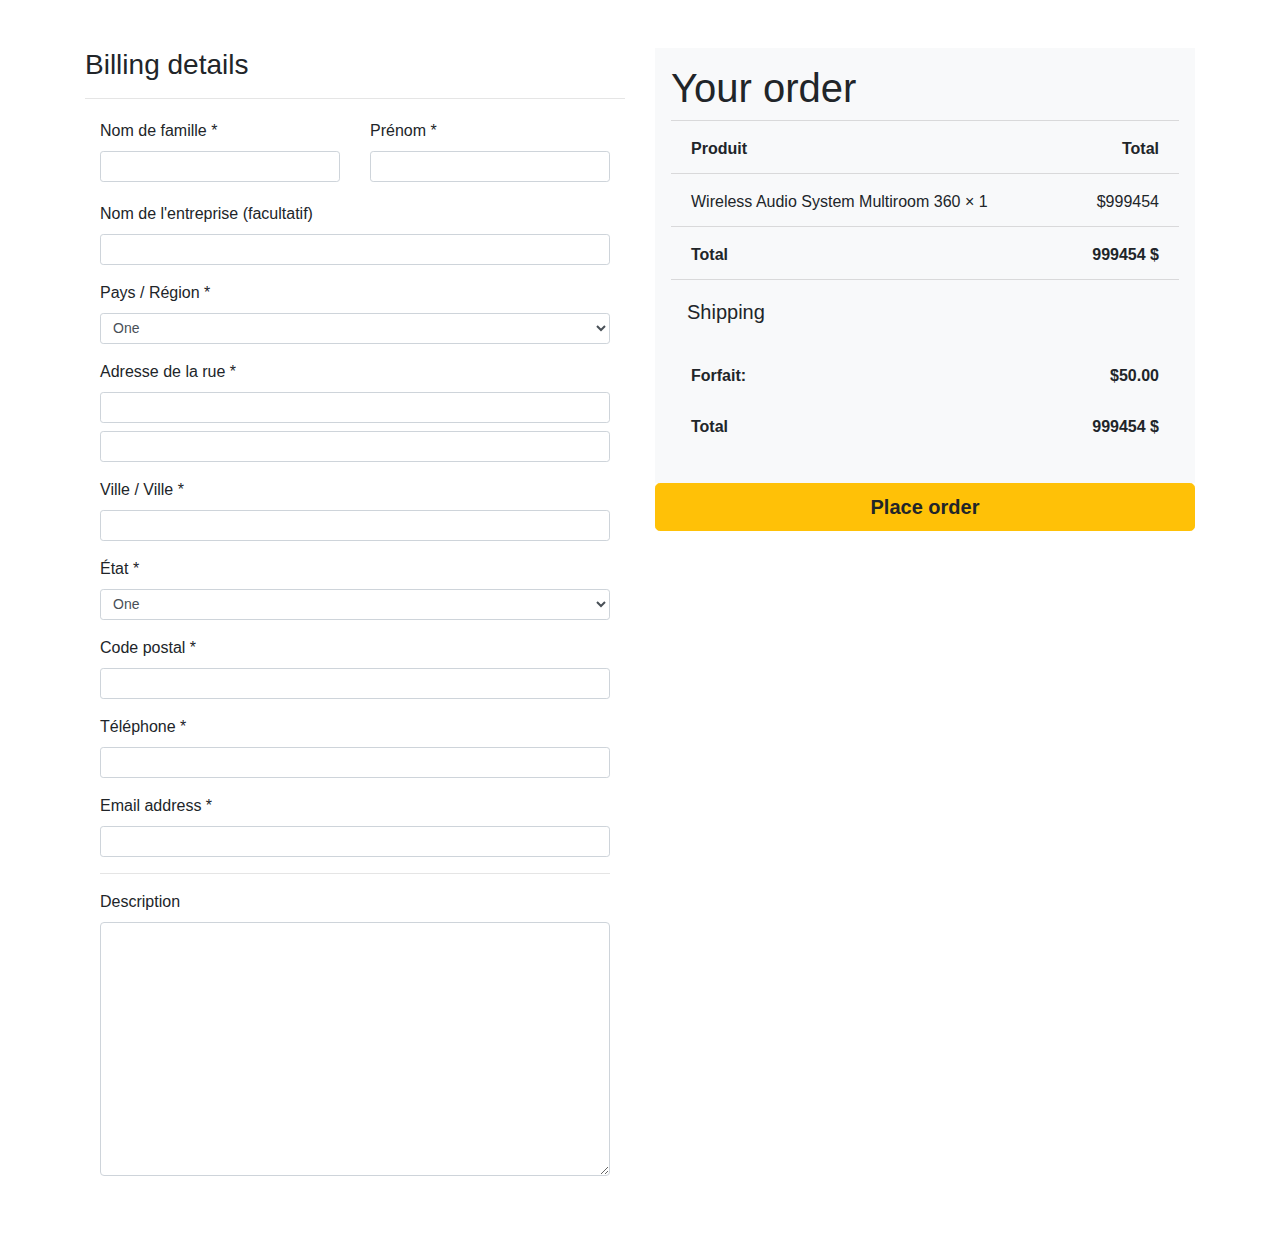
<file: chekout.html>
<html lang="en">
<head>
    <meta charset="UTF-8">
    <meta http-equiv="X-UA-Compatible" content="IE=edge">
    <meta name="viewport" content="width=device-width, initial-scale=1.0">
    <title>Document</title>
    <link rel="stylesheet" href="https://cdn.jsdelivr.net/npm/bootstrap@4.0.0/dist/css/bootstrap.min.css" integrity="sha384-Gn5384xqQ1aoWXA+058RXPxPg6fy4IWvTNh0E263XmFcJlSAwiGgFAW/dAiS6JXm" crossorigin="anonymous">
    <link rel="stylesheet" href="fontawesome/css/all.min.css">
    <link rel="stylesheet" href="owl/css/owl.carousel.min.css">
    <link rel="stylesheet" href="owl/css/owl.theme.default.min.css">
    <link rel="stylesheet" href="css/main.css">
    <script src="https://code.jquery.com/jquery-3.2.1.slim.min.js" integrity="sha384-KJ3o2DKtIkvYIK3UENzmM7KCkRr/rE9/Qpg6aAZGJwFDMVNA/GpGFF93hXpG5KkN" crossorigin="anonymous"></script>
    <script src="https://cdn.jsdelivr.net/npm/popper.js@1.12.9/dist/umd/popper.min.js" integrity="sha384-ApNbgh9B+Y1QKtv3Rn7W3mgPxhU9K/ScQsAP7hUibX39j7fakFPskvXusvfa0b4Q" crossorigin="anonymous"></script>
    <script src="https://cdn.jsdelivr.net/npm/bootstrap@4.0.0/dist/js/bootstrap.min.js" integrity="sha384-JZR6Spejh4U02d8jOt6vLEHfe/JQGiRRSQQxSfFWpi1MquVdAyjUar5+76PVCmYl" crossorigin="anonymous"></script>
</head>
<body class="container py-5">
    <div class="container">
        <div class="row">
            <div class="col-md-6 col-sm-12">
                <div class="font-weight bolder h3">
                    Billing details
                </div>
                <hr class="bg-wrining">
                <!--Form checkout-->
                <div class="form-checkout">
                    <form action="" method="post">
                        <div class="row px-0">
                            <div class="col-md-6 col-sm-12">
                                <div class="form-group">
                                    <label for="" class="form-text">Nom de famille *</label>
                                    <input type="text" name="#" id="#" class="form-control form-control-sm">
                                </div>
                            </div>
                            <div class="col-md-6 col-sm-12">
                                <div class="form-group">
                                    <label for="" class="form-text">Prénom *</label>
                                    <input type="text" name="#" id="#" class="form-control form-control-sm">
                                </div>
                            </div>
                        </div>
                        <div class="container">
                            <div class="form-group mb-3">
                                <label for="" class="form-text">Nom de l'entreprise (facultatif)</label>
                                <input type="text" name="#" id="#" class="form-control form-control-sm">
                            </div>
                            <div class="form-group mb-3">
                                <label for="" class="form-text">Pays / Région *</label>
                                <select  name="#" id="#" class="form-control form-control-sm">
                                    <option value="">One</option>
                                    <option value="">One</option>
                                    <option value="">One</option>
                                    <option value="">One</option>
                                </select>
                            </div>
                            <div class="form-group mb-3">
                                <label for="" class="form-text">Adresse de la rue *</label>
                                <input type="text" name="#" id="#" class="form-control mb-2 form-control-sm">
                                <input type="text" name="#" id="#" class="form-control form-control-sm">
                            </div>
                            <div class="form-group mb-3">
                                <label for="" class="form-text">Ville / Ville *</label>
                                <input type="text" name="#" id="#" class="form-control form-control-sm">
                            </div>
                            <div class="form-group mb-3">
                                <label for="" class="form-text">État *</label>
                                <select  name="#" id="#" class="form-control form-control-sm">
                                    <option value="">One</option>
                                    <option value="">One</option>
                                    <option value="">One</option>
                                    <option value="">One</option>
                                </select>
                            </div>
                            <div class="form-group mb-3">
                                <label for="" class="form-text">Code postal *</label>
                                <input type="text" name="#" id="#" class="form-control form-control-sm">
                            </div>
                            <div class="form-group mb-3">
                                <label for="" class="form-text">Téléphone *</label>
                                <input type="text" name="#" id="#" class="form-control form-control-sm">
                            </div>
                            <div class="form-group mb-3">
                                <label for="" class="form-text">Email address *</label>
                                <input type="text" name="#" id="#" class="form-control form-control-sm">
                            </div>
                            <hr>
                            <div class="form-group mb-3">
                                <label for="" class="form-text">Description</label>
                                <textarea name="" id="" cols="30" rows="10" class="form-control"></textarea>
                            </div>
                        </div>
                    </form>
                </div>
            </div>
            <div class="col-md-6 col-sm-12">
                <div class="form-price bg-light p-3">
                    <div class="h1 font-weight-bolder">
                        Your order
                    </div>
                    <div class="list-group list-group-flush bg-light">
                        <div class="list-group-item  bg-light font-weight-bold  d-flex align-items-center justify-content-between">
                            <div class="form-text">
                                Produit
                            </div>
                            <div class="form-text">
                                Total
                            </div>
                        </div>
                        <div class="list-group-item  bg-light  d-flex align-items-center justify-content-between">
                            <div class="form-text">
                                Wireless Audio System Multiroom 360  × 1
                            </div>
                            <div class="form-text">
                                $999454
                            </div>
                        </div>
                        <div class="list-group-item bg-light font-weight-bold  d-flex align-items-center justify-content-between">
                            <div class="form-text">
                                Total
                            </div>
                            <div class="form-text">
                                999454 $
                            </div>
                        </div>
                    </div>
                    <div class="form-text h5 font-weight-bolder p-3">
                        Shipping
                    </div>
                    <div class="list-group-item bg-light font-weight-bold border-0  d-flex align-items-center justify-content-between">
                        <div class="form-text">
                            Forfait:
                        </div>
                        <div class="form-text">
                            $50.00
                        </div>
                    </div>
                    <div class="list-group-item bg-light font-weight-bold border-0  d-flex align-items-center justify-content-between mb-3">
                        <div class="form-text">
                            Total
                        </div>
                        <div class="form-text">
                            999454 $
                        </div>
                    </div>
                </div>
                <button class="btn btn-lg checkout shadow-none px-3 font-weight-bold btn-warning w-100">Place order</button>
            </div>
        </div>
    </div>
</body>
</html>
</file>
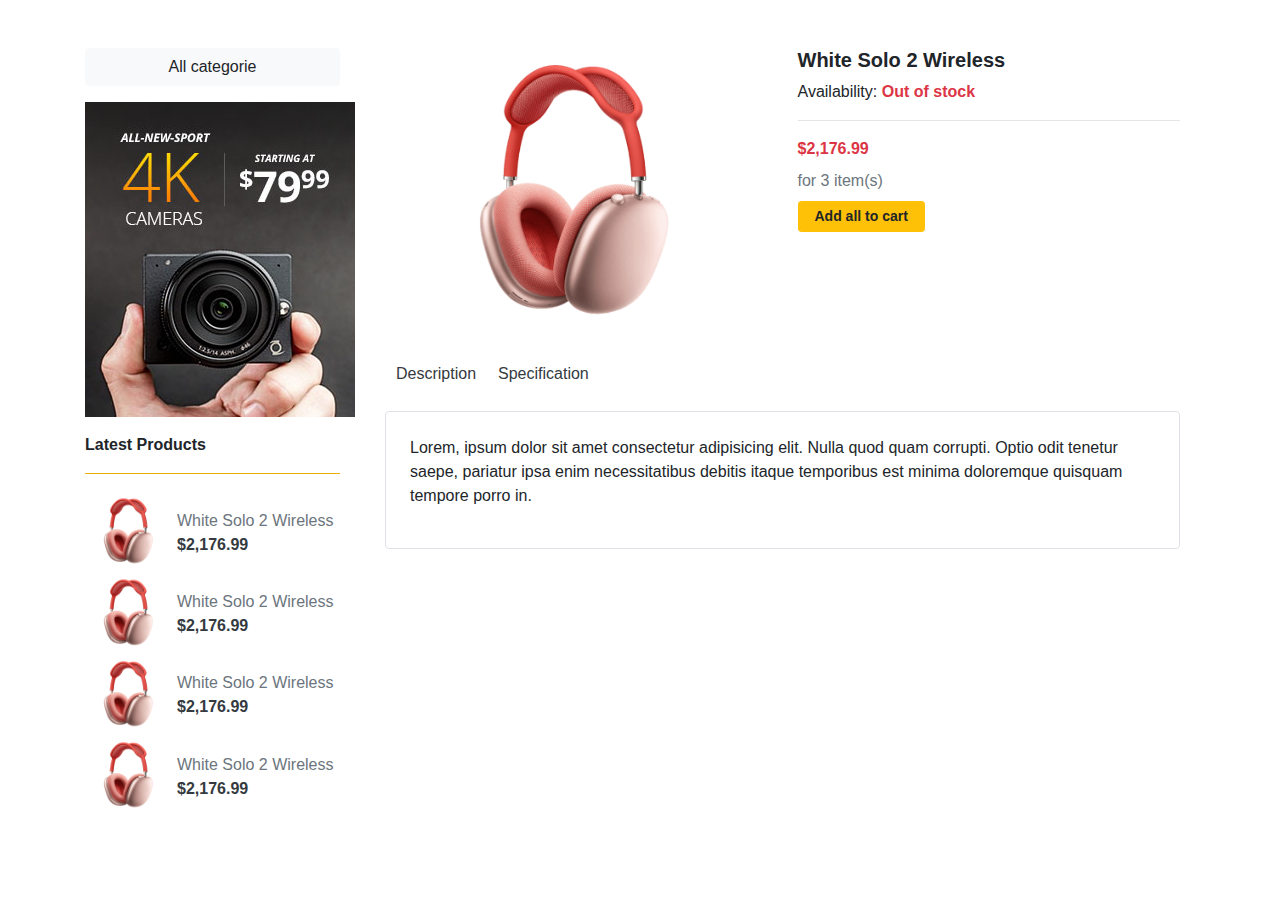
<file: product.html>
<html lang="en">
<head>
    <meta charset="UTF-8">
    <meta http-equiv="X-UA-Compatible" content="IE=edge">
    <meta name="viewport" content="width=device-width, initial-scale=1.0">
    <title>Document</title>
    <link rel="stylesheet" href="https://cdn.jsdelivr.net/npm/bootstrap@4.0.0/dist/css/bootstrap.min.css" integrity="sha384-Gn5384xqQ1aoWXA+058RXPxPg6fy4IWvTNh0E263XmFcJlSAwiGgFAW/dAiS6JXm" crossorigin="anonymous">
    <link rel="stylesheet" href="fontawesome/css/all.min.css">
    <link rel="stylesheet" href="owl/css/owl.carousel.min.css">
    <link rel="stylesheet" href="owl/css/owl.theme.default.min.css">
    <link rel="stylesheet" href="css/main.css">
    <script src="https://code.jquery.com/jquery-3.2.1.slim.min.js" integrity="sha384-KJ3o2DKtIkvYIK3UENzmM7KCkRr/rE9/Qpg6aAZGJwFDMVNA/GpGFF93hXpG5KkN" crossorigin="anonymous"></script>
    <script src="https://cdn.jsdelivr.net/npm/popper.js@1.12.9/dist/umd/popper.min.js" integrity="sha384-ApNbgh9B+Y1QKtv3Rn7W3mgPxhU9K/ScQsAP7hUibX39j7fakFPskvXusvfa0b4Q" crossorigin="anonymous"></script>
    <script src="https://cdn.jsdelivr.net/npm/bootstrap@4.0.0/dist/js/bootstrap.min.js" integrity="sha384-JZR6Spejh4U02d8jOt6vLEHfe/JQGiRRSQQxSfFWpi1MquVdAyjUar5+76PVCmYl" crossorigin="anonymous"></script>
</head>
<body class="container py-5">
        <div class="container">
            <div class="row">
                <div class="col-md-3 col-sm-6">
                    <div class="col-categorie mb-3">
                        <a class="btn btn-light shadow-none px-3 w-100" data-toggle="collapse" href="#collapseExample" role="button" aria-expanded="false" aria-controls="collapseExample">
                            All categorie
                      </a>
                      <div class="collapse" id="collapseExample">
                          <div class="list-group list-group-flush">
                              <a href="#" class="list-group-item px-3 list-group-item-action">
                                  Department 1 
                              </a>
                              <a href="#" class="list-group-item px-3  list-group-item-action">
                                  Department 1 
                              </a>
                              <a href="#" class="list-group-item px-3  list-group-item-action">
                                  Department 1 
                              </a>
                              <a href="#" class="list-group-item px-3 list-group-item-action">
                                  Department 1 
                              </a>
                          </div>
                      </div>
                    </div>
                    <div class="sponsor-product text-center mb-3">
                        <img src="sponsor.jpg" alt="">
                    </div>
                    <!--Latest product -->
                    <div class="latest-product">
                        <div class="font-weight-bold">
                            Latest Products
                        </div>
                        <hr class="bg-warning">
                        <a href="#" class="card p-0 border-0 text-dark">
                            <div class="card-body p-1 d-flex align-items-center ">
                                <img src="img.png" width="80" alt="" srcset="">
                                <div class="ml-2">
                                    <div class="form-text text-muted">
                                        White Solo 2 Wireless
                                    </div>
                                    <div class="font-weight-bold">
                                        $2,176.99
                                    </div>
                                </div>
                            </div>
                        </a>
                        <a href="#" class="card p-0 border-0 text-dark">
                            <div class="card-body p-1 d-flex align-items-center ">
                                <img src="img.png" width="80" alt="" srcset="">
                                <div class="ml-2">
                                    <div class="form-text text-muted">
                                        White Solo 2 Wireless
                                    </div>
                                    <div class="font-weight-bold">
                                        $2,176.99
                                    </div>
                                </div>
                            </div>
                        </a>
                        <a href="#" class="card p-0 border-0 text-dark">
                            <div class="card-body p-1 d-flex align-items-center ">
                                <img src="img.png" width="80" alt="" srcset="">
                                <div class="ml-2">
                                    <div class="form-text text-muted">
                                        White Solo 2 Wireless
                                    </div>
                                    <div class="font-weight-bold">
                                        $2,176.99
                                    </div>
                                </div>
                            </div>
                        </a>
                        <a href="#" class="card p-0 border-0 text-dark">
                            <div class="card-body p-1 d-flex align-items-center ">
                                <img src="img.png" width="80" alt="" srcset="">
                                <div class="ml-2">
                                    <div class="form-text text-muted">
                                        White Solo 2 Wireless
                                    </div>
                                    <div class="font-weight-bold">
                                        $2,176.99
                                    </div>
                                </div>
                            </div>
                        </a>
                    </div>
                </div>
                <div class="col-md-9 col-sm-12">
                    <div class="product-detaill row mb-4">
                        <div class="col-md-6 text-center">
                            <img src="img.png" width="80%" alt="" srcset="">
                        </div>
                        <div class="col-md-6">
                            <div class="font-weight-bold h5">
                                White Solo 2 Wireless
                            </div>
                            <div class="form-text">
                                Availability: <span class="text-danger font-weight-bold">Out of stock</span>
                            </div>
                            <hr>
                            <div class="form-product">
                                <div class="text-danger font-weight-bold mb-2">$2,176.99</div>
                                <div class="form-text text-muted mb-2">for 3 item(s)</div>
                                <a href="#" class="btn btn-sm btn-warning shadow-none font-weight-bold px-3 shadow-none">Add all to cart</a>
                            </div>
                        </div>
                    </div>
                    <div class="container product-detaill">
                        <ul class="nav nav-tabs mb-3" id="myTab" role="tablist">
                            <li class="nav-item">
                              <a class="nav-link text-dark py-2" id="profile-tab" data-toggle="tab" href="#Description" role="tab" aria-controls="profile" aria-selected="false">Description</a>
                            </li>
                            <li class="nav-item">
                              <a class="nav-link py-2 text-dark" id="contact-tab" data-toggle="tab" href="#Specification" role="tab" aria-controls="contact" aria-selected="false">Specification</a>
                            </li>
                          </ul>
                          <div class="tab-content border rounded shadow-lg p-4" id="myTabContent">
                            <div class="tab-pane fade show active" id="Description" >
                                <p>
                                    Lorem, ipsum dolor sit amet consectetur adipisicing elit. Nulla quod quam corrupti. Optio odit tenetur saepe, pariatur ipsa enim necessitatibus debitis itaque temporibus est minima doloremque quisquam tempore porro in.
                                </p>
                            </div>
                            <div class="tab-pane fade" id="Specification">
                                <table class="table table-striped">
                                    <tbody>
                                      <tr>
                                        <td>Mark</td>
                                        <td>Otto</td>
                                      </tr>
                                    </tbody>
                                </table>
                            </div>
                        </div>
                    </div>
                </div>

            </div>
        </div>

</body>
</html>
</file>
<file: css/main.css>
:root {
    --color-dark: #262626;
    --color-light: #fff;
    --color-yellow: #fed700;
    --color-red: #df3737;
    --color-dark-light:#6c757d;
}

* {
    padding: 0;
    margin: 0;
    box-sizing: border-box;

}
a,a:hover,a:visited ,a:active {
    text-decoration: none  ;
}
body{
    /* min-height: 5000px; */
}
/* refrence web : https://electro.madrasthemes.com/home-v11/  */
ul {
    margin: unset;
}
 
.row{
    margin-left: unset;
    margin-right: unset;
}
li {
    list-style-type: none;
}

/* start menu  */
.menu {
    display: flex;
    flex-flow: row;
    padding: 5px 0px;
    align-items: center;
    transition: ease-in 0.3s;
}

.menu-item {}

.nav-link {
    padding: unset;
    padding: 0px 10px;
    color:var(--color-light);
    display: flex;
    flex-flow: row;
    justify-content: center;
    align-items: center;
}
 
.nav-link:hover {
    
    color:var(--color-yellow);

}
 
.nav-link .icon {
    margin: 0 2px;
    font-size: 1.2em;
}

.nav-link .text {}

/* end menu  */
/* start top bar section  */
.top-bar {
    padding: 5px 0 5px 0;
    position: absolute;
    right: 0;
    left: 0;
    top: 0;
    font-size: 0.9em;
    z-index: 1;
}

.top-bar-holder {
    padding: unset;
}

#left-top-bar {}

#left-top-bar .text {
    display: flex;
    align-items: center;
    padding: 5px 0px;

}

#left-top-bar .text span {
    display: flex;


}

#right-top-bar {}

.top-menu-right {
    justify-content: right;
}

.top-menu-item-right {
    border-left: solid 1px var(--color-dark);

}

.top-menu-item-right .nav-link {
    color: var(--color-dark);
}
.top-menu-item-right .nav-link .icon {
        font-size: unset;
}

/* end  top bar section  */
/* start main menu section  */
.main-menu {
    position: absolute;
    right: 0;
    left: 0;
    top: 50px;
    z-index: 1;
    color: var(--color-light);



}

.main-menu .header-holder {
    justify-content: center;
    align-items: center;
    height: 70px;
    background-color: var(--color-dark);
    border-radius: 50px;
    background-clip: content-box;
}

.logo-holder {
    display: flex;
    flex-flow: row;
    justify-content: space-between;
    align-items: center;
}

.logo-holder svg {
    margin-left: 15px;
}

.logo-holder path {
    fill: var(--color-light)
}

.menu-collapse {
    font-size: 1.8em;
}

.menu-collapse:hover {
    cursor: pointer;
}

.search-bar-form {
    display: flex;
    flex-flow: row;
}

#search-filed,
#category-filed,
#search-btn {
    border-radius: unset;
    background: transparent;
    color: var(--light);
}
#search-filed::placeholder
 {
    color: var(--light);
}
 
#search-filed {
    border-top-left-radius: 10px;
    border-bottom-left-radius: 10px;
    border-right: unset;
}

#category-filed {
    border-right: unset;
    border-left: unset;
}
#category-filed option {
    background-color: var(--color-dark);
    color: var(--color-light);
}

#search-btn{
    border-top-right-radius: 10px;
    border-bottom-right-radius: 10px;
    height: 38px;
    background-color: var(--color-yellow);
}
#search-btn{
    border-left: unset;
    border-color: var(--color-light);  
    border-top-right-radius: 10px;
    border-bottom-right-radius: 10px;
    height: 38px;
    background-color: var(--color-yellow);
}
#search-btn i{
    color:var(--color-dark)
 
}

/* end main menu section  */

/* start slider section  */
.slider-holder {
    position: relative;
    z-index: 0;

}
.slider{
    background-image: url("../img/acerMonitor.jpg");
    background-position: bottom;
    background-repeat: no-repeat;
    background-size: cover;
}
.slider-full-width{
    width: 99vw;
    position: relative;
    margin-left: calc(-50vw + 50%);
    position: static;
    transform: translateX(8px);
}


.carousel-holder{
    padding-top: 120px;
    padding-bottom: 60px;
}
#main-carousel{
    height: 550px;
}
#main-carousel .carousel-inner{
    height: 100%;
    display: flex;
    align-items: center;
}
#main-carousel .carousel-item-next,
#main-carousel .carousel-item-prev{
    top: unset;
}
.carousel-indicators .active {
    background-color: var(--color-yellow);
}
 
.carousel-item-content>.row{
    width: 100%;
    box-shadow: 1px 1px 16px 1px rgba(38,38,38,0.44);
    -webkit-box-shadow: 1px 1px 16px 1px rgba(38,38,38,0.44);
    -moz-box-shadow: 1px 1px 16px 1px rgba(38,38,38,0.44);
    background-color: rgba(255, 255, 255, 0.4);
    border-radius: 20px;
    margin:  0px 15px;
    transition: ease-in 0.3s;
}
.carousel-item-content{
    align-items: center;
    justify-content: space-between;
    display: flex   ;
    height: 100%;
}
.carousel-item-content .card,
.carousel-item-content .list-group-item{
    background-color: unset;
    background-clip: unset;
    border:unset;
    border-radius: unset;
}
.card-link{
    color: var(--color-dark);
    background-color: var(--color-yellow);
    padding: 10px 20px;
    border-radius: 10px;
    font-weight: bold;
}
/* end slider section  */
/* start categories section  */
.categories-holder{
    min-height: 500px;
    position: relative;
    top: -60px;
    z-index: 1;
    box-shadow: 1px 1px 16px 1px rgba(38,38,38,0.44);
    -webkit-box-shadow: 1px 1px 16px 1px rgba(38,38,38,0.44);
    -moz-box-shadow: 1px 1px 16px 1px rgba(38,38,38,0.44);
    border-radius: 20px;
    padding: 15px 0px;
    background-color: var(--color-light);
}
.brands-holder {
    padding: 20px 0;
}
.brands-holder .brands{
    display: flex;
    align-items: center;
}
.brands-holder .brands-title{
    height: 100%;
    display: flex;
    justify-content: center;
    align-items: center;
    font-weight: bold;
}
.brands .brand .brand-link{
    padding: 5px 10px; 
    font-weight: bold;
    color:  var(--color-dark-light);  
}
.brands .more-brands-icon{
    margin-left: auto;
    font-weight: lighter;
    
}
.brands .more-brands-icon a{
    color:  var(--color-dark-light);
}
.more-categories-link{
    position: absolute;
    top: -27px;
    right: 0;
    margin-right: 20px;
    padding: 20px;
    background-color: var(--color-light);
    border-radius: 50%;
    box-shadow: 1px 1px 16px 1px rgba(38,38,38,0.44);
    -webkit-box-shadow: 1px 1px 16px 1px rgba(38,38,38,0.44);
    -moz-box-shadow: 1px 1px 16px 1px rgba(38,38,38,0.44);

}
.categories-title{
    text-align: center;
    font-weight: bold;
    font-size: 1.2em;
    padding: 10px;
}
/* end categories section  */
/* products section  */
.products-holder{
    margin-bottom: 20px;
}
.products-holder .item{
    margin: 10px;
}
.products-holder .products-header{
    
}
.products-header .title{
    margin-bottom: 20px;
    font-size: 1.2em;
    font-weight: bold;
    padding-bottom: 20px;
    border-bottom: 2px solid var(--color-yellow);
}   
.products-header .show-more{
    margin-bottom: 20px;
    font-size: 1.2em;
    font-weight: bold;
    padding-bottom: 20px;
    margin-left: auto;
    flex-grow: 1;
    border-bottom: 2px solid var(--color-dark-light);
    text-align: right;
 }   
.card-body .price{
    font-weight: bold;
}
.show-more a{
    color: var(--color-dark-light);
 }   
/* end products section  */
/* footert section  */
.footer-holder {
  background-color: var(--color-yellow);
  padding-top: 30px;
  border-radius: 25px;
}
.footer-holder .bottom-footer{
  background-color: var(--color-dark);
  padding: 20px auto;
  height: 60px;
  color: var(--color-light);
}      

.bottom-footer .icons{
    display: flex;
    flex-flow: row;
}
.bottom-footer .icons a{
    margin:10px;
    color:var(--color-light);
    transition: ease 0.3s;
    font-size: 1.2em;
}
.bottom-footer .icons a:hover{
     
    color:var(--color-yellow)
}
.footer-inner-holder{
    margin-top: 30px;
    padding-top: 30px;
   background-color: var(--color-light);
    box-shadow: 1px 1px 16px 1px rgba(38,38,38,0.44);
    -webkit-box-shadow: 0px -2px 7px 0px rgba(38,38,38,0.44);
    -moz-box-shadow: 1px 1px 16px 1px rgba(38,38,38,0.44);
    border-top-left-radius: 20px;
    border-top-right-radius: 20px;
}
.footer-holder .contact-info{
    margin: 20px auto;
    font-size: 1.2em;
    font-weight: bold;
}
.footer-holder .contact-info i{
    color: var(--color-yellow);
    font-size: 1.4em; 
    margin-right: 10px;
}
.footer-holder .nav-link{
    color: var(--color-dark);
    padding-top: 10px ;
    padding-bottom: 10px ;
    
}
/* end footer section  */

@media (min-width: 576px) {
    .container {
        max-width: 540px;
    }
}

@media (min-width: 768px) {
    .container {
        max-width: 720px;
    }
}

@media (min-width: 992px) {

    .container {
        max-width: 960px;
    }
}

@media (min-width: 1200px) {

    .container {
        max-width: 1200px;
    }
}

@media (min-width: 1480px) {
    .container {
        max-width: 1430px;
    }
}
.product-detaill .nav 
{
}
.product-detaill  .nav-tabs 
{
    border-bottom: 1px solid transparent !important ;
}
.product-detaill .nav-tabs .nav-link
{
    border: 1px solid transparent;
    border-top-left-radius: 0rem !important;
    border-top-right-radius: 0rem !important;
}
.product-detaill .nav-tabs .nav-link.active,
.nav-tabs .nav-item.show .nav-link {
  color: orange !important;
  font-weight: bolder;
  background-color: transparent;
  border-bottom: 2px solid orange !important;
}
.checkout:hover
{
    background-color: var(--color-dark); 
    color: var(--color-light);
    border-color: var(--color-dark); 
    box-shadow: none;
}
</file>
